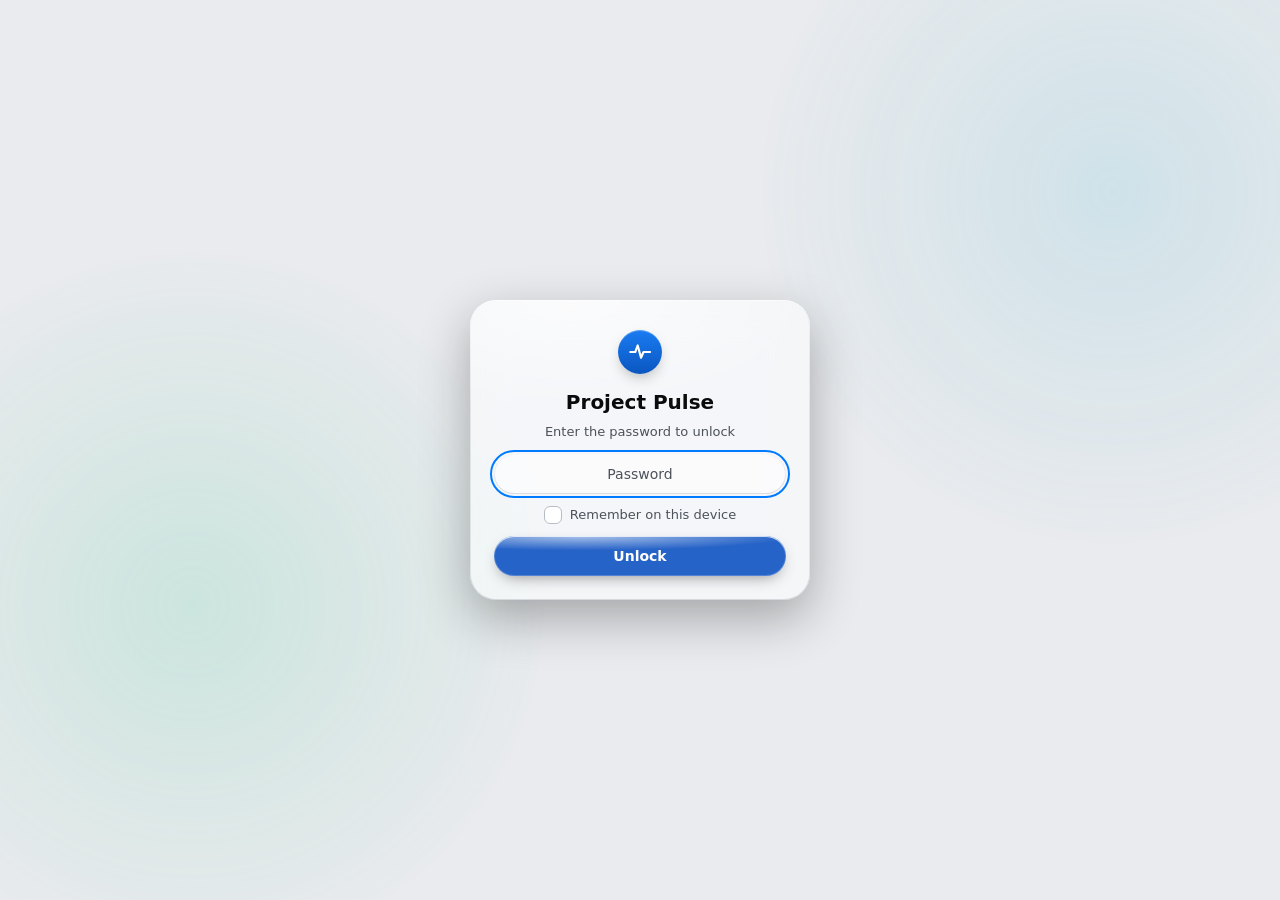
<file: index.html>
<!doctype html>
<html lang="en">
<head>
  <meta charset="utf-8">
  <meta name="viewport" content="width=device-width, initial-scale=1">
  <title>Project Pulse</title>
  <meta name="robots" content="noindex">
  <meta name="color-scheme" content="dark light">
  <link rel="icon" href="data:image/svg+xml,%3Csvg xmlns='http://www.w3.org/2000/svg' viewBox='0 0 32 32'%3E%3Crect width='32' height='32' rx='8' fill='%230A66D9'/%3E%3Cpath d='M5 17h6l3-8 4 15 3-7h6' fill='none' stroke='white' stroke-width='2.6' stroke-linecap='round' stroke-linejoin='round'/%3E%3C/svg%3E">
  <link rel="stylesheet" href="style.css">
</head>
<body>
  <div id="lock" class="lock" hidden>
    <form id="lock-form" class="lock-card" autocomplete="off">
      <div class="app-icon"><svg viewBox="0 0 32 32" aria-hidden="true"><path d="M4 17h6l3-8 4 15 3-7h8"/></svg></div>
      <h1>Project Pulse</h1>
      <p class="lock-sub">Enter the password to unlock</p>
      <input id="lock-pass" type="password" placeholder="Password" aria-label="Password" autocomplete="current-password" required>
      <div id="lock-error" class="lock-error" role="alert" hidden>Wrong password</div>
      <label class="mcheck lock-remember"><input id="lock-remember" type="checkbox"><span>Remember on this device</span></label>
      <button id="lock-submit" class="btn default" type="submit">Unlock</button>
    </form>
  </div>

  <div id="app" hidden>
    <div class="window">
      <aside class="sidebar" aria-label="Navigation">
      <div class="lights" aria-hidden="true"><i class="l-r"></i><i class="l-y"></i><i class="l-g"></i></div>
      <div class="s-brand"><span class="app-icon sm"><svg viewBox="0 0 32 32" aria-hidden="true"><path d="M4 17h6l3-8 4 15 3-7h8"/></svg></span><div class="wtitle"><b class="js-title">Project Pulse</b><span class="js-updated">Loading…</span></div></div>
      <label class="msearch side-search"><span class="sr">Search</span>
        <svg viewBox="0 0 16 16" aria-hidden="true"><circle cx="6.8" cy="6.8" r="4.3"/><path d="M10.2 10.2L14 14"/></svg>
        <input id="side-search" type="search" placeholder="Search" autocomplete="off" spellcheck="false">
        <kbd aria-hidden="true">&#8984;K</kbd>
      </label>
      <nav id="side">
        <div class="sh">Monitor</div>
        <button type="button" class="srow" data-tab="overview"><svg viewBox="0 0 16 16" aria-hidden="true"><rect x="2" y="2" width="5" height="5" rx="1.2"/><rect x="9" y="2" width="5" height="5" rx="1.2"/><rect x="2" y="9" width="5" height="5" rx="1.2"/><rect x="9" y="9" width="5" height="5" rx="1.2"/></svg><span class="sl">Overview</span><span id="sb-overview" class="sbadge num" hidden></span></button>
        <button type="button" class="srow" data-tab="traffic"><svg viewBox="0 0 16 16" aria-hidden="true"><path d="M2 13.5h12"/><path d="M2.5 10.5l3.2-4 3 2.3L13.5 3.5"/></svg><span class="sl">Traffic</span></button>
        <div class="sh">Manage</div>
        <button type="button" class="srow" data-tab="links"><svg viewBox="0 0 16 16" aria-hidden="true"><path d="M6.7 9.3a2.8 2.8 0 0 0 4 0l2-2a2.8 2.8 0 0 0-4-4l-.7.7"/><path d="M9.3 6.7a2.8 2.8 0 0 0-4 0l-2 2a2.8 2.8 0 0 0 4 4l.7-.7"/></svg><span class="sl">Links</span></button>
        <button type="button" class="srow" data-tab="archive"><svg viewBox="0 0 16 16" aria-hidden="true"><rect x="2" y="2.5" width="12" height="3.2" rx="1"/><path d="M3.2 5.7v6.8a1 1 0 0 0 1 1h7.6a1 1 0 0 0 1-1V5.7"/><path d="M6.5 8.8h3"/></svg><span class="sl">Archive</span><span id="sb-archive" class="sbadge num" hidden></span></button>
      </nav>
      <div class="sh">Platforms</div>
      <div id="side-plat" class="side-plat"></div>
      </aside>
      <div class="mcol">
        <header class="toolbar">
          <div class="tb-left">
            <div class="lights" aria-hidden="true"><i class="l-r"></i><i class="l-y"></i><i class="l-g"></i></div>
            <div class="wtitle"><b class="js-title">Project Pulse</b><span class="js-updated">Loading…</span></div>
          </div>
          <nav id="tabs" class="seg tabs" role="tablist" aria-label="Dashboard sections">
            <button type="button" role="tab" id="tab-overview" data-tab="overview" aria-selected="true" aria-controls="panel-overview">Overview</button>
            <button type="button" role="tab" id="tab-traffic" data-tab="traffic" aria-selected="false" aria-controls="panel-traffic" tabindex="-1">Traffic</button>
            <button type="button" role="tab" id="tab-links" data-tab="links" aria-selected="false" aria-controls="panel-links" tabindex="-1">Links</button>
            <button type="button" role="tab" id="tab-archive" data-tab="archive" aria-selected="false" aria-controls="panel-archive" tabindex="-1">Archive<span id="tab-archive-count" class="tcount num" hidden></span></button>
          </nav>
          <div class="tools">
            <label class="msearch"><span class="sr">Search</span>
              <svg viewBox="0 0 16 16" aria-hidden="true"><circle cx="6.8" cy="6.8" r="4.3"/><path d="M10.2 10.2L14 14"/></svg>
              <input id="app-search" type="search" placeholder="Search apps" autocomplete="off" spellcheck="false">
            </label>
            <button id="theme" class="btn icon" type="button" aria-label="Toggle light or dark theme" title="Toggle theme"><svg viewBox="0 0 16 16" width="14" height="14" aria-hidden="true"><circle cx="8" cy="8" r="5.5" fill="none" stroke="currentColor" stroke-width="1.5"/><path d="M8 2.5a5.5 5.5 0 0 0 0 11z" fill="currentColor"/></svg></button>
            <button id="lock-btn" class="btn" type="button"><svg viewBox="0 0 16 16" width="13" height="13" aria-hidden="true" fill="none" stroke="currentColor" stroke-width="1.5" stroke-linecap="round" stroke-linejoin="round"><rect x="3" y="7" width="10" height="7" rx="2"/><path d="M5.5 7V5a2.5 2.5 0 0 1 5 0v2"/></svg>Lock</button>
          </div>
        </header>

        <main class="wrap">
          <!-- Overview -->
          <div id="panel-overview" class="panel" role="tabpanel" aria-labelledby="tab-overview">
            <div class="bento">
              <div id="p-kpi" class="kpirow span12" aria-label="Key numbers"></div>
              <section id="p-health" class="pn span4" aria-label="Health score"></section>
              <section id="p-inc" class="pn span5" aria-label="Incidents"></section>
              <section id="p-avail" class="pn span3" aria-label="Availability"></section>
              <section id="p-matrix" class="pn span12" aria-label="Status matrix"></section>
              <section id="p-resp" class="pn span8" aria-label="Response time"></section>
              <section id="p-cap" class="pn span4" aria-label="Capacity">
                <div class="pn-h"><h2>Capacity</h2></div>
                <div id="usage" class="usage"></div>
              </section>
              <section id="apps-section" class="pn span12" aria-label="Apps">
                <div class="pn-h">
                  <h2>Apps</h2><span id="apps-count" class="count num"></span>
                  <div class="pn-r"><div id="app-filters" class="seg sm" role="group" aria-label="Filter apps"></div><div id="app-sort" class="seg sm" role="group" aria-label="Sort apps"></div></div>
                </div>
                <div id="apps" class="apps"></div>
              </section>
              <section class="pn span12" aria-label="All checks">
                <details id="checks" class="checks">
                  <summary><span class="chev" aria-hidden="true"></span><h2>All checks</h2><span id="checks-count" class="count num"></span></summary>
                  <div class="checks-body">
                    <div id="filters" class="seg sm" role="tablist"></div>
                    <div id="sites" class="sites"></div>
                  </div>
                </details>
              </section>
            </div>
          </div>

          <!-- Traffic -->
          <div id="panel-traffic" class="panel" role="tabpanel" aria-labelledby="tab-traffic" hidden>
            <div id="traffic"></div>
          </div>

          <!-- Links -->
          <div id="panel-links" class="panel" role="tabpanel" aria-labelledby="tab-links" hidden>
            <div id="links"></div>
          </div>

          <!-- Archive -->
          <div id="panel-archive" class="panel" role="tabpanel" aria-labelledby="tab-archive" hidden>
            <div id="archive"></div>
          </div>

          <details id="warnings" class="warnings" hidden>
            <summary></summary>
            <ul></ul>
          </details>

          <footer class="foot">
            Checks run every three hours on GitHub Actions. Uptime reflects recorded checks, not continuous monitoring. Usage comes from provider APIs; see each provider's dashboard for billing.
          </footer>
        </main>
      </div>
    </div>
  <nav class="bbar" aria-label="Sections">
    <button type="button" data-tab="overview"><svg viewBox="0 0 16 16" aria-hidden="true"><rect x="2" y="2" width="5" height="5" rx="1.2"/><rect x="9" y="2" width="5" height="5" rx="1.2"/><rect x="2" y="9" width="5" height="5" rx="1.2"/><rect x="9" y="9" width="5" height="5" rx="1.2"/></svg><span>Overview</span></button>
    <button type="button" data-tab="traffic"><svg viewBox="0 0 16 16" aria-hidden="true"><path d="M2 13.5h12"/><path d="M2.5 10.5l3.2-4 3 2.3L13.5 3.5"/></svg><span>Traffic</span></button>
    <button type="button" data-tab="links"><svg viewBox="0 0 16 16" aria-hidden="true"><path d="M6.7 9.3a2.8 2.8 0 0 0 4 0l2-2a2.8 2.8 0 0 0-4-4l-.7.7"/><path d="M9.3 6.7a2.8 2.8 0 0 0-4 0l-2 2a2.8 2.8 0 0 0 4 4l.7-.7"/></svg><span>Links</span></button>
    <button type="button" data-tab="archive"><svg viewBox="0 0 16 16" aria-hidden="true"><rect x="2" y="2.5" width="12" height="3.2" rx="1"/><path d="M3.2 5.7v6.8a1 1 0 0 0 1 1h7.6a1 1 0 0 0 1-1V5.7"/><path d="M6.5 8.8h3"/></svg><span>Archive</span></button>
  </nav>
  </div>
  <script src="app.js"></script>
</body>
</html>
</file>
<file: style.css>
/* Project Pulse: Liquid Glass.
   Glass is only the floating controls layer (sidebar, toolbar capsules, segmented controls, search, buttons, bottom tab bar, lock card).
   Content (KPI tiles, charts, tables, matrix) sits on calm, near-opaque surfaces so data stays legible.
   Status colors are strict: good / mid / bad / none. Radii are concentric: window 26 > sidebar and panels 18 > inner rows 10. */
:root {
  color-scheme: light;
  --font: -apple-system, BlinkMacSystemFont, "SF Pro Text", system-ui, "Segoe UI", Roboto, sans-serif;
  --font-r: ui-rounded, "SF Pro Rounded", -apple-system, BlinkMacSystemFont, system-ui, sans-serif;
  --mono: ui-monospace, "SF Mono", Menlo, Consolas, monospace;
  --r-win: 26px; --r-pn: 18px; --r-in: 10px; --r-cap: 999px;
  --spring: cubic-bezier(.2,.9,.25,1.15);
  --page:#E9EBEE; --glow:none;
  --blob-a:rgba(52,199,140,.16); --blob-b:rgba(40,170,205,.13);
  --win-bg:rgba(246,247,248,.80); --win-solid:#F6F6F7; --win-border:rgba(16,24,40,.09); --fade:rgba(246,247,248,.95);
  --win-shadow:0 1px 2px rgba(16,24,40,.05), 0 24px 60px -12px rgba(16,24,40,.18);
  --hair:#E3E5E8;
  --pn-bg:#FFFFFF; --pn-b:#E3E5E8; --pn-sh:0 1px 2px rgba(16,24,40,.04);
  --text:#0B0B0C; --t2:#4C515A; --t3:#656A72;
  --ib-bg:#F2F3F5; --ib-b:#E3E5E8;
  --field:#fff; --field-b:#D9DCE0;
  --hover:rgba(16,24,40,.045); --row-alt:rgba(16,24,40,.025); --flash:rgba(0,98,204,.12);
  /* Glass material */
  --glass-bg:rgba(255,255,255,.55); --glass-bg-h:rgba(255,255,255,.60);
  --glass-clear:rgba(255,255,255,.30); --glass-clear-h:rgba(255,255,255,.35);
  --glass-solid:#FBFBFC;
  --glass-filter:blur(22px) saturate(180%);
  --glass-rim:inset 0 1px 0 rgba(255,255,255,.7), inset 0 -1px 0 rgba(16,24,40,.05), inset 0 0 0 1px rgba(16,24,40,.08);
  --glass-rim-h:inset 0 1px 0 rgba(255,255,255,.95), inset 0 -1px 0 rgba(16,24,40,.07), inset 0 0 0 1px rgba(16,24,40,.12);
  --glass-elev:0 6px 20px rgba(0,0,0,.08);
  --glass-spec:radial-gradient(120% 60% at 30% 0%, rgba(255,255,255,.6), transparent 60%);
  --glass-lens:rgba(255,255,255,.95);
  --lens-bg:rgba(255,255,255,.92); --lens-sh:0 1px 3px rgba(16,24,40,.16), 0 3px 10px rgba(16,24,40,.08), inset 0 1px 0 rgba(255,255,255,1), inset 0 0 0 1px rgba(16,24,40,.06);
  --tint:rgba(0,72,190,.85); --tint-h:rgba(0,72,190,.93); --tint-fg:#fff;
  --flat:rgba(255,255,255,.55); --flat-h:rgba(255,255,255,.8);
  --groove:rgba(16,24,40,.08); --groove-sh:rgba(16,24,40,.16); --tick-off:rgba(16,24,40,.12); --grid:rgba(16,24,40,.08); --cell-bg:#F6F7F9;
  --accent:#007AFF; --accent-t:#0062CC; --sa:#2F6FED; --sb:#8E44C8;
  --chk-b:#B8BCC4; --chk-bg:#fff;
  --dm-a:rgba(16,24,40,.06); --dm-b:rgba(16,24,40,0);
  --good:#1F9D45; --mid:#C76A00; --bad:#D70015; --none:#8A8A8E;
  --good-t:#157A36; --mid-t:#A65A00; --bad-t:#C40012; --none-t:#6C6C71;
  --good-soft:rgba(31,157,69,.12); --mid-soft:rgba(199,106,0,.13); --bad-soft:rgba(215,0,21,.10); --none-soft:rgba(138,138,142,.16);
  --good-lo:rgba(31,157,69,.25); --mid-lo:rgba(199,106,0,.25); --bad-lo:rgba(215,0,21,.22); --none-lo:rgba(138,138,142,.25);
  --good-on:#04200d; --mid-on:#1f1000; --bad-on:#fff; --none-on:#fff;
}
@media (prefers-color-scheme: dark) {
  :root:not([data-theme="light"]) {
    color-scheme: dark;
    --page:#0B0D0D;
    --glow:radial-gradient(1000px 520px at 12% -8%, rgba(34,120,72,.34), transparent 65%), radial-gradient(800px 420px at 75% -12%, rgba(20,100,70,.16), transparent 70%);
    --blob-a:rgba(40,200,150,.15); --blob-b:rgba(30,170,190,.13);
    --win-bg:rgba(13,16,16,.80); --win-solid:#101313; --win-border:rgba(255,255,255,.08); --fade:rgba(13,16,16,.95);
    --win-shadow:0 0 0 .5px rgba(0,0,0,.6), 0 30px 80px rgba(0,0,0,.55);
    --hair:rgba(255,255,255,.07);
    --pn-bg:rgba(21,24,24,.96); --pn-b:rgba(255,255,255,.07); --pn-sh:none;
    --text:#EEF1F0; --t2:rgba(238,241,240,.70); --t3:rgba(238,241,240,.56);
    --ib-bg:rgba(255,255,255,.05); --ib-b:rgba(255,255,255,.08);
    --field:rgba(255,255,255,.05); --field-b:rgba(255,255,255,.10);
    --hover:rgba(255,255,255,.05); --row-alt:rgba(255,255,255,.025); --flash:rgba(10,132,255,.20);
    --glass-bg:rgba(255,255,255,.10); --glass-bg-h:rgba(255,255,255,.15);
    --glass-clear:rgba(255,255,255,.06); --glass-clear-h:rgba(255,255,255,.11);
    --glass-solid:#252A2A;
    --glass-rim:inset 0 1px 0 rgba(255,255,255,.34), inset 0 -1px 0 rgba(255,255,255,.05), inset 0 0 0 1px rgba(255,255,255,.09);
    --glass-rim-h:inset 0 1px 0 rgba(255,255,255,.52), inset 0 -1px 0 rgba(255,255,255,.08), inset 0 0 0 1px rgba(255,255,255,.16);
    --glass-elev:0 8px 28px rgba(0,0,0,.22);
    --glass-spec:radial-gradient(120% 60% at 30% 0%, rgba(255,255,255,.22), transparent 60%);
    --glass-lens:rgba(255,255,255,.5);
    --lens-bg:rgba(255,255,255,.20); --lens-sh:0 2px 8px rgba(0,0,0,.28), inset 0 1px 0 rgba(255,255,255,.4), inset 0 0 0 1px rgba(255,255,255,.12);
    --tint:rgba(0,106,230,.72); --tint-h:rgba(0,106,230,.82);
    --flat:rgba(255,255,255,.07); --flat-h:rgba(255,255,255,.12);
    --groove:rgba(0,0,0,.45); --groove-sh:rgba(0,0,0,.65); --tick-off:rgba(255,255,255,.14); --grid:rgba(255,255,255,.06); --cell-bg:rgba(255,255,255,.035);
    --accent:#0A84FF; --accent-t:#5AB0FF; --sa:#5AA9FF; --sb:#BF8CFF;
    --chk-b:rgba(255,255,255,.3); --chk-bg:rgba(255,255,255,.06);
    --dm-a:rgba(255,255,255,.09); --dm-b:rgba(255,255,255,0);
    --good:#22C55E; --mid:#FF9F0A; --bad:#FF453A; --none:#8E8E93;
    --good-t:#3DDC84; --mid-t:#FFB340; --bad-t:#FF6B62; --none-t:#A0A0A6;
    --good-soft:rgba(34,197,94,.15); --mid-soft:rgba(255,159,10,.16); --bad-soft:rgba(255,69,58,.17); --none-soft:rgba(142,142,147,.16);
    --good-lo:rgba(34,197,94,.22); --mid-lo:rgba(255,159,10,.22); --bad-lo:rgba(255,69,58,.24); --none-lo:rgba(142,142,147,.22);
    --good-on:#04140a; --mid-on:#1c1000; --bad-on:#1d0503; --none-on:#111;
  }
}
:root[data-theme="dark"] {
    color-scheme: dark;
    --page:#0B0D0D;
    --glow:radial-gradient(1000px 520px at 12% -8%, rgba(34,120,72,.34), transparent 65%), radial-gradient(800px 420px at 75% -12%, rgba(20,100,70,.16), transparent 70%);
    --blob-a:rgba(40,200,150,.15); --blob-b:rgba(30,170,190,.13);
    --win-bg:rgba(13,16,16,.80); --win-solid:#101313; --win-border:rgba(255,255,255,.08); --fade:rgba(13,16,16,.95);
    --win-shadow:0 0 0 .5px rgba(0,0,0,.6), 0 30px 80px rgba(0,0,0,.55);
    --hair:rgba(255,255,255,.07);
    --pn-bg:rgba(21,24,24,.96); --pn-b:rgba(255,255,255,.07); --pn-sh:none;
    --text:#EEF1F0; --t2:rgba(238,241,240,.70); --t3:rgba(238,241,240,.56);
    --ib-bg:rgba(255,255,255,.05); --ib-b:rgba(255,255,255,.08);
    --field:rgba(255,255,255,.05); --field-b:rgba(255,255,255,.10);
    --hover:rgba(255,255,255,.05); --row-alt:rgba(255,255,255,.025); --flash:rgba(10,132,255,.20);
    --glass-bg:rgba(255,255,255,.10); --glass-bg-h:rgba(255,255,255,.15);
    --glass-clear:rgba(255,255,255,.06); --glass-clear-h:rgba(255,255,255,.11);
    --glass-solid:#252A2A;
    --glass-rim:inset 0 1px 0 rgba(255,255,255,.34), inset 0 -1px 0 rgba(255,255,255,.05), inset 0 0 0 1px rgba(255,255,255,.09);
    --glass-rim-h:inset 0 1px 0 rgba(255,255,255,.52), inset 0 -1px 0 rgba(255,255,255,.08), inset 0 0 0 1px rgba(255,255,255,.16);
    --glass-elev:0 8px 28px rgba(0,0,0,.22);
    --glass-spec:radial-gradient(120% 60% at 30% 0%, rgba(255,255,255,.22), transparent 60%);
    --glass-lens:rgba(255,255,255,.5);
    --lens-bg:rgba(255,255,255,.20); --lens-sh:0 2px 8px rgba(0,0,0,.28), inset 0 1px 0 rgba(255,255,255,.4), inset 0 0 0 1px rgba(255,255,255,.12);
    --tint:rgba(0,106,230,.72); --tint-h:rgba(0,106,230,.82);
    --flat:rgba(255,255,255,.07); --flat-h:rgba(255,255,255,.12);
    --groove:rgba(0,0,0,.45); --groove-sh:rgba(0,0,0,.65); --tick-off:rgba(255,255,255,.14); --grid:rgba(255,255,255,.06); --cell-bg:rgba(255,255,255,.035);
    --accent:#0A84FF; --accent-t:#5AB0FF; --sa:#5AA9FF; --sb:#BF8CFF;
    --chk-b:rgba(255,255,255,.3); --chk-bg:rgba(255,255,255,.06);
    --dm-a:rgba(255,255,255,.09); --dm-b:rgba(255,255,255,0);
    --good:#22C55E; --mid:#FF9F0A; --bad:#FF453A; --none:#8E8E93;
    --good-t:#3DDC84; --mid-t:#FFB340; --bad-t:#FF6B62; --none-t:#A0A0A6;
    --good-soft:rgba(34,197,94,.15); --mid-soft:rgba(255,159,10,.16); --bad-soft:rgba(255,69,58,.17); --none-soft:rgba(142,142,147,.16);
    --good-lo:rgba(34,197,94,.22); --mid-lo:rgba(255,159,10,.22); --bad-lo:rgba(255,69,58,.24); --none-lo:rgba(142,142,147,.22);
    --good-on:#04140a; --mid-on:#1c1000; --bad-on:#1d0503; --none-on:#111;
}
/* Fallbacks: opaque glass when the user or browser can't do translucency. Triple :root outranks the theme blocks. */
@media (prefers-reduced-transparency: reduce) {
  :root:root:root { --glass-bg:var(--glass-solid); --glass-bg-h:var(--glass-solid); --glass-clear:var(--glass-solid); --glass-clear-h:var(--glass-solid); --glass-filter:none; --flat:var(--glass-solid); --flat-h:var(--glass-solid); --win-bg:var(--win-solid); --fade:var(--win-solid); --glass-spec:none; }
}
@supports not ((backdrop-filter: blur(1px)) or (-webkit-backdrop-filter: blur(1px))) {
  :root:root:root { --glass-bg:var(--glass-solid); --glass-bg-h:var(--glass-solid); --glass-clear:var(--glass-solid); --glass-clear-h:var(--glass-solid); --glass-filter:none; --flat:var(--glass-solid); --flat-h:var(--glass-solid); --win-bg:var(--win-solid); --fade:var(--win-solid); --glass-spec:none; }
}
@media (prefers-contrast: more) {
  :root:root:root { --pn-b:color-mix(in srgb, var(--text) 38%, transparent); --hair:color-mix(in srgb, var(--text) 28%, transparent); --win-border:color-mix(in srgb, var(--text) 45%, transparent); --field-b:color-mix(in srgb, var(--text) 55%, transparent); --t3:var(--t2); }
  .btn, .seg, .tools, .msearch, .bbar, .lock-card, .sidebar { outline:1px solid color-mix(in srgb, var(--text) 55%, transparent); outline-offset:-1px; }
}

.st-good { --s:var(--good); --st:var(--good-t); --s-soft:var(--good-soft); --s-lo:var(--good-lo); --on:var(--good-on); }
.st-mid  { --s:var(--mid);  --st:var(--mid-t);  --s-soft:var(--mid-soft);  --s-lo:var(--mid-lo);  --on:var(--mid-on); }
.st-bad  { --s:var(--bad);  --st:var(--bad-t);  --s-soft:var(--bad-soft);  --s-lo:var(--bad-lo);  --on:var(--bad-on); }
.st-none { --s:var(--none); --st:var(--none-t); --s-soft:var(--none-soft); --s-lo:var(--none-lo); --on:var(--none-on); }
.t { color:var(--st); }

* { box-sizing:border-box; }
html { -webkit-text-size-adjust:100%; }
[hidden] { display:none !important; }
body { margin:0; min-height:100vh; font:13px/1.45 var(--font); color:var(--text); background:var(--page); -webkit-font-smoothing:antialiased; }
body::before { content:""; position:fixed; inset:0; background:var(--glow); pointer-events:none; z-index:0; }
/* Two slow, faint colour fields behind the window so the glass has something to refract. */
html::before, html::after { content:""; position:fixed; z-index:0; width:58vmax; height:58vmax; border-radius:50%; pointer-events:none; will-change:transform; }
html::before { left:-14vmax; top:26vh; background:radial-gradient(circle, var(--blob-a), transparent 68%); animation:drift-a 40s ease-in-out infinite alternate; }
html::after { right:-16vmax; top:-14vmax; background:radial-gradient(circle, var(--blob-b), transparent 68%); animation:drift-b 40s ease-in-out infinite alternate; }
@keyframes drift-a { to { transform:translate3d(9vmax,-7vmax,0) scale(1.1); } }
@keyframes drift-b { to { transform:translate3d(-8vmax,8vmax,0) scale(1.08); } }
#app, #lock { position:relative; z-index:1; }
h1, h2, h3, p, ul, ol, dl, dd { margin:0; }
ul, ol { padding:0; }
button { font:inherit; color:inherit; }
a { color:var(--accent-t); text-decoration:none; }
a:hover { text-decoration:underline; }
.sr { position:absolute; width:1px; height:1px; margin:-1px; padding:0; overflow:hidden; clip:rect(0 0 0 0); white-space:nowrap; border:0; }
.num, .tcount, .count { font-variant-numeric:tabular-nums; }
:focus-visible { outline:2px solid var(--accent); outline-offset:2px; }
code { font:12px var(--mono); background:var(--field); border:1px solid var(--field-b); padding:1px 5px; border-radius:6px; }
.r { text-align:right; }
.dim { color:var(--t3); }

/* ---------- Window ---------- */
.window { position:relative; max-width:min(1440px, calc(100% - 32px)); margin:16px auto; border-radius:var(--r-win); border:1px solid var(--win-border); background:var(--win-bg); box-shadow:var(--win-shadow); }
.mcol { min-width:0; }
.lights { display:flex; gap:8px; flex:none; }
.lights i { width:12px; height:12px; border-radius:50%; display:block; }
.l-r { background:#FF5F57; box-shadow:inset 0 0 0 .5px #E0443E; }
.l-y { background:#FEBC2E; box-shadow:inset 0 0 0 .5px #DEA123; }
.l-g { background:#28C840; box-shadow:inset 0 0 0 .5px #1AAB29; }
.wtitle { display:flex; flex-direction:column; min-width:0; line-height:1.25; }
.wtitle b { font-size:13px; font-weight:600; white-space:nowrap; overflow:hidden; text-overflow:ellipsis; }
.wtitle span { font-size:11px; color:var(--t3); white-space:nowrap; overflow:hidden; text-overflow:ellipsis; }
.wrap { min-width:0; padding:6px 20px 22px; }
.panel[hidden] { display:none; }

/* Floating toolbar: separate glass capsules over scrolling content, with a soft scroll-edge fade beneath. */
.toolbar { position:sticky; top:0; z-index:20; display:grid; grid-template-columns:1fr auto 1fr; align-items:center; gap:12px; padding:12px 20px 10px; pointer-events:none; }
.toolbar > * { pointer-events:auto; }
.toolbar::before { content:""; position:absolute; left:0; right:0; top:0; bottom:-24px; z-index:-1; pointer-events:none; border-radius:var(--r-win) var(--r-win) 0 0;
  background:linear-gradient(to bottom, var(--fade) 0, var(--fade) calc(100% - 24px), transparent 100%);
  -webkit-mask-image:linear-gradient(to bottom, #000 calc(100% - 24px), transparent); mask-image:linear-gradient(to bottom, #000 calc(100% - 24px), transparent); }
.tabs { grid-column:2; }
.tools { grid-column:3; }
.tb-left { display:flex; align-items:center; gap:14px; min-width:0; }
.tools { justify-self:end; display:flex; align-items:center; gap:2px; padding:3px; min-width:0; border-radius:var(--r-cap); }

/* ---------- Glass material (controls layer only) ---------- */
.btn, .seg, .tools, .msearch, .bbar, .lock-card, .sidebar { position:relative; isolation:isolate; background:var(--glass-bg); -webkit-backdrop-filter:var(--glass-filter); backdrop-filter:var(--glass-filter); box-shadow:var(--glass-rim), var(--glass-elev); color:var(--text); }
.btn::before, .seg::before, .tools::before, .msearch::before, .bbar::before, .lock-card::before, .sidebar::before { content:""; position:absolute; inset:0; z-index:-1; border-radius:inherit; background:var(--glass-spec); pointer-events:none; }
/* Edge lensing: a faint brighter line on the top curve only. */
.btn::after, .seg::after, .tools::after, .msearch::after, .bbar::after, .lock-card::after, .sidebar::after { content:""; position:absolute; inset:0; z-index:2; border-radius:inherit; padding:1px; pointer-events:none; opacity:.55;
  background:linear-gradient(180deg, var(--glass-lens), transparent 38%);
  -webkit-mask:linear-gradient(#000 0 0) content-box, linear-gradient(#000 0 0); -webkit-mask-composite:xor; mask:linear-gradient(#000 0 0) content-box exclude, linear-gradient(#000 0 0); }

/* ---------- Controls ---------- */
.btn { -webkit-appearance:none; appearance:none; display:inline-flex; align-items:center; justify-content:center; gap:6px; height:32px; padding:0 14px; font:500 13px/1 var(--font); border:0; border-radius:var(--r-cap); cursor:pointer; white-space:nowrap; text-decoration:none; transition:background-color .18s, box-shadow .18s, transform .35s var(--spring); }
.btn svg { flex:none; }
.btn:hover { text-decoration:none; background:var(--glass-bg-h); box-shadow:var(--glass-rim-h), var(--glass-elev); }
.btn:active { transform:scale(.97); transition-duration:.06s, .06s, .06s; }
.btn.icon { width:32px; padding:0; }
/* Clear glass: secondary controls inside content (rows, panels). */
.btn.sm { height:26px; padding:0 11px; font-size:12px; background:var(--glass-clear); box-shadow:var(--glass-rim); }
.btn.sm:hover { background:var(--glass-clear-h); box-shadow:var(--glass-rim-h); }
.btn.sm::before { opacity:.7; }
/* Tinted glass: the primary action. White on accent at ~70-85% over glass, 4.5:1 or better. */
.btn.default { height:40px; width:100%; font-size:14px; font-weight:600; color:var(--tint-fg, #fff); background:linear-gradient(var(--tint), var(--tint)), var(--glass-bg); box-shadow:inset 0 1px 0 rgba(255,255,255,.45), inset 0 -1px 0 rgba(255,255,255,.08), inset 0 0 0 1px rgba(255,255,255,.14), 0 6px 16px -6px rgba(0,0,0,.45); }
.btn.default:hover { background:linear-gradient(var(--tint-h), var(--tint-h)), var(--glass-bg); box-shadow:inset 0 1px 0 rgba(255,255,255,.6), inset 0 -1px 0 rgba(255,255,255,.1), inset 0 0 0 1px rgba(255,255,255,.22), 0 8px 20px -6px rgba(0,0,0,.5); }
.btn.default:disabled { opacity:.6; cursor:default; }
.btn.danger { color:var(--bad-t); }
.btn:disabled { cursor:default; }

.seg { display:inline-flex; gap:2px; padding:3px; border-radius:var(--r-cap); max-width:100%; overflow-x:auto; scrollbar-width:none; }
.seg::-webkit-scrollbar { display:none; }
.seg button { position:relative; z-index:1; -webkit-appearance:none; appearance:none; display:inline-flex; align-items:center; gap:6px; padding:7px 16px; font:500 13px/1.2 var(--font); color:var(--t2); background:none; border:0; border-radius:var(--r-cap); cursor:pointer; white-space:nowrap; transition:color .18s, transform .35s var(--spring); }
.seg button:hover { color:var(--text); }
.seg button:active { transform:scale(.97); transition-duration:.06s; }
.seg button[aria-selected="true"], .seg button[aria-pressed="true"] { color:var(--text); }
.seg.sm { padding:2px; background:var(--glass-clear); box-shadow:var(--glass-rim); }
.seg.sm button { padding:4px 12px; font-size:12px; }
.seg .count, .seg .tcount { font-size:11px; color:var(--t3); }
.tcount { margin-left:2px; }
/* The selected segment is a brighter glass lens that slides between positions (placed by app.js). */
.seg-ind { position:absolute; left:0; top:0; z-index:0; width:0; height:0; border-radius:var(--r-cap); background:var(--lens-bg); box-shadow:var(--lens-sh); pointer-events:none; transition:transform .3s var(--spring), width .3s var(--spring), height .3s var(--spring), opacity .2s; }

.msearch { display:block; height:32px; border-radius:var(--r-cap); }
.msearch svg { position:absolute; left:12px; top:50%; width:14px; height:14px; transform:translateY(-50%); fill:none; stroke:var(--t2); stroke-width:1.5; stroke-linecap:round; pointer-events:none; }
.msearch input { position:relative; width:100%; height:100%; padding:0 14px 0 33px; font:13px var(--font); color:var(--text); background:none; border:0; border-radius:inherit; outline:none; -webkit-appearance:none; appearance:none; }
.msearch input::placeholder { color:var(--t2); opacity:1; }
.msearch input::-webkit-search-cancel-button { display:none; }
.msearch:hover { background:var(--glass-bg-h); box-shadow:var(--glass-rim-h), var(--glass-elev); }
.msearch:focus-within { outline:2px solid var(--accent); outline-offset:2px; }
.msearch input:disabled { opacity:.5; }
.msearch kbd { position:absolute; right:10px; top:50%; transform:translateY(-50%); font:11px var(--font); color:var(--t3); padding:1px 6px; border-radius:var(--r-cap); background:var(--flat); pointer-events:none; }
.tools .msearch { width:200px; }
.mcheck { display:inline-flex; align-items:center; gap:8px; cursor:pointer; color:var(--t2); }
.mcheck input { -webkit-appearance:none; appearance:none; width:18px; height:18px; margin:0; display:inline-grid; place-content:center; border:1px solid var(--chk-b); border-radius:6px; background:var(--chk-bg); cursor:pointer; flex:none; }
.mcheck input:checked { background:var(--tint); border-color:transparent; }
.mcheck input:checked::after { content:""; width:8px; height:4px; border:2px solid #fff; border-top:0; border-right:0; transform:rotate(-45deg) translate(1px,-1px); }
.chip { display:inline-flex; align-items:center; height:20px; padding:0 9px; font:600 11px/1 var(--font); white-space:nowrap; color:var(--st, var(--none-t)); background:var(--s-soft, var(--none-soft)); border-radius:var(--r-cap); }
.dot { display:inline-block; flex:none; width:8px; height:8px; border-radius:50%; background:var(--s); }

/* Inside the grouped toolbar capsule the controls are flat: one glass surface, not glass on glass. */
@media (min-width:701px) {
  .tools .btn, .tools .msearch { background:none; box-shadow:none; -webkit-backdrop-filter:none; backdrop-filter:none; }
  .tools .btn::before, .tools .btn::after, .tools .msearch::before, .tools .msearch::after { display:none; }
  .tools .btn:hover, .tools .msearch:hover { background:var(--flat-h); box-shadow:none; }
  .tools .msearch { background:var(--flat); }
  .tools .msearch:hover { background:var(--flat-h); }
}

/* ---------- Sidebar: inset floating glass panel, concentric with the window ---------- */
.sidebar { display:none; border-radius:var(--r-pn); padding:14px 10px; }
.sidebar .lights { margin:2px 6px 16px; }
.s-brand { display:flex; align-items:center; gap:10px; padding:0 6px 14px; }
.app-icon { display:grid; place-items:center; width:64px; height:64px; border-radius:15px; background:linear-gradient(#1A7CF2,#0A56C0); box-shadow:inset 0 1px 0 rgba(255,255,255,.25), 0 6px 16px -6px rgba(0,0,0,.4); }
.app-icon svg { width:60%; height:60%; fill:none; stroke:#fff; stroke-width:2.6; stroke-linecap:round; stroke-linejoin:round; }
.app-icon.sm { width:32px; height:32px; border-radius:10px; box-shadow:none; flex:none; }
.side-search { margin-bottom:6px; background:var(--flat); box-shadow:var(--glass-rim); -webkit-backdrop-filter:none; backdrop-filter:none; }
.side-search::before { display:none; }
.sh { margin:16px 10px 4px; font-size:11px; font-weight:600; color:var(--t3); }
.srow { -webkit-appearance:none; appearance:none; display:flex; align-items:center; gap:10px; width:100%; height:32px; padding:0 10px; margin:1px 0; font:13px var(--font); color:var(--t2); background:none; border:0; border-radius:var(--r-in); text-align:left; cursor:pointer; text-decoration:none; transition:background-color .18s, color .18s; }
.srow:hover { background:var(--hover); color:var(--text); text-decoration:none; }
.srow svg { width:16px; height:16px; flex:none; fill:none; stroke:currentColor; stroke-width:1.5; stroke-linecap:round; stroke-linejoin:round; }
.srow[aria-current="page"] { color:var(--text); background:var(--lens-bg); box-shadow:var(--lens-sh); }
.srow .sl { flex:1; min-width:0; overflow:hidden; text-overflow:ellipsis; white-space:nowrap; }
.sbadge { display:inline-flex; align-items:center; justify-content:center; min-width:20px; height:18px; padding:0 6px; font:600 11px/1 var(--font); border-radius:var(--r-cap); color:var(--st, var(--t2)); background:var(--s-soft, var(--ib-bg)); }
.sbadge.gray { color:var(--t2); background:var(--ib-bg); }
.tg { display:inline-flex; align-items:center; justify-content:center; flex:none; min-width:22px; height:22px; padding:0 4px; font:600 10px/1 var(--mono); color:var(--t2); background:var(--ib-bg); border:1px solid var(--ib-b); border-radius:8px; }
.side-plat .srow { height:30px; }

@media (min-width:1100px) {
  .window { display:grid; grid-template-columns:244px minmax(0,1fr); }
  .sidebar { display:block; position:sticky; top:8px; align-self:start; margin:8px 0 8px 8px; height:calc(100vh - 32px); overflow-y:auto; overscroll-behavior:contain; }
  .tb-left, .tools .msearch { display:none; }
}

/* ---------- Panels and bento ---------- */
.bento { display:grid; grid-template-columns:repeat(12,minmax(0,1fr)); gap:12px; }
.span3 { grid-column:span 3; } .span4 { grid-column:span 4; } .span5 { grid-column:span 5; } .span6 { grid-column:span 6; }
.span7 { grid-column:span 7; } .span8 { grid-column:span 8; } .span12 { grid-column:span 12; }
.pn { position:relative; min-width:0; padding:16px 18px; background:var(--pn-bg); border:1px solid var(--pn-b); border-radius:var(--r-pn); box-shadow:var(--pn-sh); }
.pn-h { display:flex; align-items:center; flex-wrap:wrap; gap:8px 10px; min-height:30px; margin-bottom:12px; }
.pn-h h2 { font-size:13px; font-weight:600; white-space:nowrap; }
.pn-h small { font-size:11px; color:var(--t3); white-space:nowrap; overflow:hidden; text-overflow:ellipsis; }
.pn-r { margin-left:auto; display:flex; align-items:center; gap:6px; flex-wrap:wrap; justify-content:flex-end; }
.pn-h > .count { margin-left:0; font-size:12px; color:var(--t3); }
.pn-h > .seg { margin-left:auto; }
.ib { display:inline-grid; place-items:center; flex:none; width:28px; height:28px; background:var(--ib-bg); border:1px solid var(--ib-b); border-radius:var(--r-in); }
.ib svg { width:15px; height:15px; fill:none; stroke:var(--t2); stroke-width:1.5; stroke-linecap:round; stroke-linejoin:round; }
.legend { display:flex; gap:12px; flex-wrap:wrap; font-size:11px; color:var(--t2); }
.legend span { display:inline-flex; align-items:center; gap:6px; }
.legend .sw { width:14px; height:3px; border-radius:2px; background:var(--sa); }
.legend .sw.s-b { background:var(--sb); }
.empty { padding:24px 8px; text-align:center; color:var(--t2); }
.note { font-size:12px; color:var(--t2); padding:4px 0; }
.warnnote { padding:8px 12px; border:1px solid var(--pn-b); border-radius:var(--r-in); background:var(--cell-bg); }
.lead { color:var(--t2); margin-bottom:10px; }
.hint { margin-top:10px; font-size:12px; color:var(--t3); }
@media (max-width:1180px) {
  .span3, .span4, .span5 { grid-column:span 6; }
  .span7, .span8 { grid-column:span 12; }
  #p-avail { grid-column:span 12; }
}
@media (max-width:760px) {
  .pn-r { margin-left:0; justify-content:flex-start; }
  .span3, .span4, .span5, .span6, .span7, .span8 { grid-column:span 12; }
}

/* KPI */
.kpirow { display:grid; grid-template-columns:repeat(4,minmax(0,1fr)); gap:12px; }
.kpi { display:flex; flex-direction:column; gap:12px; }
.k-top { display:flex; align-items:center; gap:10px; }
.k-l { font-size:13px; color:var(--t2); }
.k-v { display:flex; align-items:baseline; gap:6px; min-height:42px; }
.k-v b { font:300 40px/1 var(--font-r); letter-spacing:-.02em; }
.k-v small { font-size:15px; color:var(--t2); }
.k-f { display:flex; align-items:center; gap:8px; justify-content:space-between; }
.k-c { font-size:11px; color:var(--t3); }
@media (max-width:900px) { .kpirow { grid-template-columns:repeat(2,minmax(0,1fr)); } }
@media (max-width:760px) { .k-v b { font-size:32px; } .kpi { padding:12px; gap:8px; } }

/* Health gauge */
.hg { display:flex; flex-direction:column; align-items:center; }
.tgauge { width:100%; max-width:320px; height:auto; display:block; }
.tk { stroke-width:2.6; stroke-linecap:round; }
.tk.off { stroke:var(--tick-off); }
.tk[class*="st-"] { stroke:var(--s); }
.dm-a { stop-color:var(--dm-a); } .dm-b { stop-color:var(--dm-b); }
.g-num { font:300 48px var(--font-r); fill:var(--text); font-variant-numeric:tabular-nums; }
.hg-cap { display:flex; align-items:center; gap:8px; margin-top:-4px; color:var(--t3); font-size:12px; }
.counters { list-style:none; display:grid; grid-template-columns:1fr 1fr; gap:6px; margin-top:14px; }
.counters li { display:flex; align-items:center; gap:8px; padding:6px 10px; background:var(--cell-bg); border:1px solid var(--pn-b); border-radius:var(--r-in); color:var(--t2); }
.counters li span { flex:1; }
.counters b { font-size:15px; font-weight:600; color:var(--text); }

/* Incidents */
.inc { list-style:none; max-height:310px; overflow:auto; }
.inc-row { display:grid; grid-template-columns:auto minmax(0,1fr) auto auto; grid-template-areas:"sev app age btn" "txt txt txt txt"; column-gap:10px; row-gap:2px; align-items:center; padding:8px 0; border-top:1px solid var(--hair); }
.inc-row .sev { grid-area:sev; } .inc-row .inc-app { grid-area:app; } .inc-row .inc-t { grid-area:txt; color:var(--t2); font-size:12px; white-space:normal; } .inc-row .inc-age { grid-area:age; } .inc-row .btn { grid-area:btn; }
.inc-row:first-child { border-top:0; padding-top:0; }
.sev { display:inline-flex; align-items:center; gap:6px; font-size:12px; font-weight:600; color:var(--st); }
.inc-app { font-weight:600; overflow:hidden; text-overflow:ellipsis; white-space:nowrap; }
.linklike { -webkit-appearance:none; appearance:none; background:none; border:0; padding:0; font:inherit; font-weight:600; color:var(--text); text-align:left; cursor:pointer; }
.linklike:hover { text-decoration:underline; }
.inc-t { color:var(--t2); font-size:12px; overflow:hidden; text-overflow:ellipsis; display:-webkit-box; -webkit-line-clamp:2; -webkit-box-orient:vertical; }
.inc-age { text-align:right; color:var(--t3); font-size:12px; }
.inc-empty { display:flex; flex-direction:column; align-items:center; gap:10px; padding:40px 0; }
.okring { display:grid; place-items:center; width:44px; height:44px; border-radius:50%; background:var(--s-soft); color:var(--st); border:1px solid var(--s-lo); }
.okring svg { width:22px; height:22px; fill:none; stroke:currentColor; stroke-width:1.8; stroke-linecap:round; stroke-linejoin:round; }
@media (max-width:760px) {
  .inc-row { grid-template-columns:auto 1fr auto auto; grid-template-areas:"sev app age btn" "txt txt txt txt"; row-gap:2px; }
  .inc-row .sev { grid-area:sev; } .inc-row .inc-app { grid-area:app; } .inc-row .inc-t { grid-area:txt; } .inc-row .inc-age { grid-area:age; } .inc-row .btn { grid-area:btn; }
}

/* Availability */
.av-big { display:flex; align-items:baseline; gap:4px; }
.av-big b { font:300 40px/1 var(--font-r); letter-spacing:-.02em; color:var(--st); }
.av-big small { font-size:20px; color:var(--t2); }
.av-sub { margin:4px 0 12px; font-size:12px; color:var(--t3); }
.av-stats { display:grid; grid-template-columns:1fr 1fr; gap:8px; }
.av-stats > div { padding:6px 10px; background:var(--cell-bg); border:1px solid var(--pn-b); border-radius:var(--r-in); }
dt { font-size:11px; color:var(--t3); }
dd { font-size:15px; font-weight:600; }
.hist { display:flex; align-items:flex-end; gap:3px; height:72px; margin-top:14px; }
.bar { flex:1; min-height:4px; border-radius:3px 3px 1px 1px; background:linear-gradient(180deg,var(--s),var(--s-lo)); }
.hist-cap { display:flex; justify-content:space-between; margin-top:6px; font-size:11px; color:var(--t3); }

/* Status matrix */
.mx-row { display:grid; grid-template-columns:170px minmax(0,1fr) 64px 76px 100px 64px; gap:14px; align-items:center; padding:5px 0; border-top:1px solid var(--hair); }
.mx-head { border-top:0; padding:0 0 6px; font-size:11px; color:var(--t3); }
.mx-axis { display:flex; justify-content:space-between; }
.mx-name { -webkit-appearance:none; appearance:none; display:flex; align-items:center; gap:8px; min-width:0; background:none; border:0; padding:0; font:500 13px var(--font); color:var(--text); text-align:left; cursor:pointer; }
.mx-name span { overflow:hidden; text-overflow:ellipsis; white-space:nowrap; }
.mx-name:hover span { text-decoration:underline; }
.mx-cells { display:flex; gap:2px; height:18px; }
.cell { flex:1; min-width:2px; border-radius:3px; background:var(--s); opacity:.95; }
.cell.st-none { background:var(--tick-off); opacity:1; }
.mx-up, .mx-ms { text-align:right; font-weight:600; font-size:13px; }
.mx-ms { font-weight:500; }
.mx-upd { text-align:right; font-size:12px; color:var(--t2); white-space:nowrap; }
.mx-head .mx-upd { font-size:11px; color:var(--t3); }
.mx-open { text-align:right; font-size:12px; white-space:nowrap; }
@media (max-width:1000px) {
  .mx-row { grid-template-columns:170px minmax(0,1fr) 64px 76px 64px; }
  .mx-upd { display:none; }
}
@media (max-width:760px) {
  .mx-head { display:none; }
  .mx-row { grid-template-columns:minmax(0,1fr) auto auto auto; grid-template-areas:"name up ms open" "cells cells cells cells"; gap:6px 12px; padding:8px 0; }
  .mx-name { grid-area:name; } .mx-cells { grid-area:cells; } .mx-up { grid-area:up; } .mx-ms { grid-area:ms; } .mx-open { grid-area:open; }
}

/* Charts */
.chart { width:100%; min-height:190px; }
.chart svg { display:block; }
.chart-foot { font-size:11px; color:var(--t3); margin-top:6px; }
.gl { stroke:var(--grid); stroke-width:1; }
.ax { fill:var(--t3); font:11px var(--font); }
.ln { fill:none; stroke-width:2; stroke-linejoin:round; stroke-linecap:round; }
.ln.s-a { stroke:var(--sa); } .ln.s-b { stroke:var(--sb); }
.ga.s-a { stop-color:var(--sa); stop-opacity:.3; } .gb.s-a { stop-color:var(--sa); stop-opacity:0; }
.th { stroke:var(--s); stroke-width:1; stroke-dasharray:5 4; }
.thl { fill:var(--st); font:600 10px var(--font); }
.ld { fill:#fff; stroke:var(--s); stroke-width:2.5; }
.pill rect { fill:var(--s); }
.pill text { fill:var(--on); font:600 11px var(--font); }
.hit { fill:transparent; }
.hit:hover { fill:var(--hover); }
.rstats { display:flex; flex-wrap:wrap; gap:8px; margin-top:12px; }
.rstats > div { padding:6px 12px; background:var(--cell-bg); border:1px solid var(--pn-b); border-radius:var(--r-in); }
.rstats .slowest { flex:1 1 260px; }
.slowest dd { display:flex; flex-wrap:wrap; gap:4px 14px; font-size:12px; font-weight:400; color:var(--t2); }
.slowest dd span { display:inline-flex; align-items:center; gap:6px; }

/* Capacity */
.cap-sec { margin-bottom:18px; }
.cap-sec:last-child { margin-bottom:0; }
.prov { display:flex; align-items:center; gap:8px; margin-bottom:6px; }
.pv-t b { display:block; font-size:13px; line-height:1.2; }
.pv-t small { font-size:11px; color:var(--t3); }
.out { margin-left:auto; font-size:12px; white-space:nowrap; }
.meter { margin:10px 0; }
.m-top { display:flex; justify-content:space-between; gap:8px; font-size:12px; }
.m-l { color:var(--t2); overflow:hidden; text-overflow:ellipsis; white-space:nowrap; }
.m-v { white-space:nowrap; }
.m-v small { color:var(--t3); font-size:12px; }
.m-bar { height:16px; margin-top:5px; border-radius:8px; background:var(--groove); box-shadow:inset 0 1px 2px var(--groove-sh); overflow:hidden; }
.m-bar i { display:flex; align-items:center; justify-content:flex-end; height:100%; min-width:42px; padding-right:2px; border-radius:8px; background:linear-gradient(90deg,var(--s-lo),var(--s)); }
.m-bar b { font:600 10px/12px var(--font); padding:0 6px; border-radius:6px; color:#fff; background:rgba(0,0,0,.42); font-variant-numeric:tabular-nums; }
.m-foot { margin-top:4px; font-size:11px; color:var(--t3); }
.m-ring { display:none; }
.rg-t { fill:none; stroke:var(--groove); stroke-width:4.5; }
.rg-v { fill:none; stroke:var(--s); stroke-width:4.5; stroke-linecap:round; }
.m-ring text { fill:var(--text); font:600 12px var(--font-r); }
.dim-row { display:flex; justify-content:space-between; padding:4px 0; font-size:12px; color:var(--t2); border-top:1px solid var(--hair); }
.chips { display:flex; flex-wrap:wrap; gap:6px; margin-top:8px; }
@media (max-width:760px) {
  .cap-sec { display:grid; grid-template-columns:repeat(3,minmax(0,1fr)); gap:8px; }
  .cap-sec > .prov, .cap-sec > .note, .cap-sec > .chips, .cap-sec > .dim-row { grid-column:1/-1; }
  .meter { display:flex; flex-direction:column; align-items:center; text-align:center; margin:4px 0; }
  .m-bar { display:none; }
  .m-ring { display:block; width:64px; height:64px; order:-1; }
  .m-top { flex-direction:column; gap:0; }
  .m-v small { display:none; }
}

/* Apps table */
.tw { overflow-x:auto; }
.atbl { width:100%; border-collapse:collapse; }
.atbl th { padding:0 10px 8px; font-size:11px; font-weight:600; color:var(--t3); text-align:left; white-space:nowrap; }
.atbl th.r { text-align:right; }
.atbl td { padding:9px 10px; border-top:1px solid var(--hair); vertical-align:middle; transition:background-color .15s; }
.atbl tbody tr:hover td { background:var(--hover); }
.atbl tr.flash td { background:var(--flash); }
.stc { display:inline-flex; align-items:center; gap:8px; font-weight:500; white-space:nowrap; }
.app-n { min-width:0; }
.app-n b { display:block; font-weight:600; }
.app-n b a { color:var(--text); }
.app-n small { display:block; font-size:11px; color:var(--t3); max-width:220px; overflow:hidden; text-overflow:ellipsis; white-space:nowrap; }
.pchips { display:flex; flex-wrap:wrap; gap:5px; }
.pchip { display:inline-flex; align-items:center; gap:5px; height:24px; padding:0 9px; font:600 10px/1 var(--mono); color:var(--t2); background:var(--ib-bg); border:1px solid var(--ib-b); border-radius:var(--r-cap); }
a.pchip:hover { background:var(--hover); text-decoration:none; }
.c-up b { font-weight:600; }
.resp { display:inline-flex; align-items:center; gap:10px; }
.resp b { min-width:56px; font-weight:500; }
.mspark { flex:none; }
.mspark polyline { fill:none; stroke:var(--s); stroke-width:1.5; stroke-linejoin:round; stroke-linecap:round; }
.mspark circle { fill:var(--s); }
.spark-empty { display:inline-block; width:60px; }
.upd { display:flex; flex-direction:column; gap:1px; white-space:nowrap; }
.upd b { font-weight:500; color:var(--text); }
.upd small { font-size:11px; color:var(--t3); }
.upd small.t { color:var(--st); }
.c-act { text-align:right; }
@media (max-width:760px) {
  .tw { overflow:visible; }
  .atbl thead { display:none; }
  .atbl, .atbl tbody { display:block; }
  .atbl tr { display:grid; grid-template-columns:1fr 1fr 1fr; grid-template-areas:"app app st" "plat plat plat" "up resp resp" "upd upd act"; gap:8px 10px; padding:12px 0; border-top:1px solid var(--hair); }
  .atbl tr:first-child { border-top:0; }
  .atbl td { display:block; padding:0; border:0; background:none !important; }
  .atbl .c-app { grid-area:app; } .atbl .c-st { grid-area:st; justify-self:end; } .atbl .c-plat { grid-area:plat; }
  .atbl .c-up { grid-area:up; text-align:left; } .atbl .c-resp { grid-area:resp; }
  .atbl .c-upd { grid-area:upd; } .atbl .c-act { grid-area:act; align-self:end; justify-self:end; }
  .atbl td[data-l]::before { content:attr(data-l); display:block; font-size:11px; color:var(--t3); margin-bottom:2px; }
  .atbl .c-st::before { display:none !important; }
  .app-n small { max-width:none; }
}

/* All checks */
.checks summary { display:flex; align-items:center; gap:8px; cursor:pointer; list-style:none; }
.checks summary::-webkit-details-marker { display:none; }
.chev { width:6px; height:6px; margin:0 2px; border-right:1.5px solid var(--t3); border-bottom:1.5px solid var(--t3); transform:rotate(-45deg); transition:transform .15s; }
.checks[open] .chev { transform:rotate(45deg); }
.checks summary h2 { font-size:13px; font-weight:600; }
.checks .count { color:var(--t3); font-size:12px; }
.checks-body { margin-top:12px; }
.checks-body .seg { margin-bottom:8px; }
.site { display:grid; grid-template-columns:minmax(170px,250px) minmax(0,1fr) 84px 84px; gap:16px; align-items:center; padding:9px 0; border-top:1px solid var(--hair); }
.site-name { display:flex; align-items:center; gap:10px; min-width:0; }
.site-name .txt { min-width:0; }
.nrow { display:flex; align-items:center; gap:8px; }
.nrow .n { font-weight:600; overflow:hidden; text-overflow:ellipsis; white-space:nowrap; color:var(--text); }
.host { display:flex; gap:6px; font-size:11px; color:var(--t3); white-space:nowrap; overflow:hidden; text-overflow:ellipsis; }
.pf { font:600 10px/1 var(--mono); color:var(--t2); background:var(--ib-bg); border:1px solid var(--ib-b); padding:3px 7px; border-radius:var(--r-cap); }
.ticks { display:flex; gap:2px; height:16px; }
.lbl { display:flex; justify-content:space-between; margin-top:4px; font-size:11px; color:var(--t3); }
.site .ms, .site .pct { text-align:right; font-weight:600; }
.site small { display:block; font-size:11px; font-weight:400; color:var(--t3); }
@media (max-width:760px) {
  .site { grid-template-columns:1fr 1fr; gap:8px 12px; }
  .site-name, .ticks-wrap { grid-column:1/-1; }
  .site .ms, .site .pct { text-align:left; }
}
.warnings { margin-top:12px; padding:10px 14px; background:var(--pn-bg); border:1px solid var(--pn-b); border-radius:var(--r-pn); }
.warnings summary { cursor:pointer; font-weight:600; color:var(--mid-t); }
.warnings ul { margin:8px 0 0 18px; color:var(--t2); font-size:12px; }
.foot { padding:14px 4px 0; font-size:12px; color:var(--t3); }

/* Traffic */
.rank { list-style:none; }
.rank li { margin-bottom:12px; }
.rk-top { display:flex; justify-content:space-between; gap:10px; font-size:12px; }
.rk-name { overflow:hidden; text-overflow:ellipsis; white-space:nowrap; }
.rk-val small { color:var(--t3); font-size:11px; }
.rk-bar { height:6px; margin-top:5px; border-radius:3px; background:var(--groove); box-shadow:inset 0 1px 1px var(--groove-sh); }
.rk-bar i { display:block; height:100%; border-radius:3px; background:linear-gradient(90deg,transparent,var(--sa)); background-color:var(--sa); background-blend-mode:normal; opacity:.9; }
.tbl-wrap { overflow-x:auto; }
.tbl { width:100%; border-collapse:collapse; }
.tbl th { padding:0 10px 8px; font-size:11px; font-weight:600; color:var(--t3); text-align:left; white-space:nowrap; }
.tbl th.r { text-align:right; }
.tbl td { padding:7px 10px; border-top:1px solid var(--hair); }
.tbl tbody tr:nth-child(odd) td { background:var(--row-alt); }
.tbl td.r { text-align:right; }
.tl { color:var(--accent-t); }
.lk { vertical-align:-1px; color:var(--t3); }
.steps { margin:0 0 12px 18px; color:var(--t2); }
.steps li { margin:4px 0; }
.row-actions { display:flex; flex-wrap:wrap; gap:8px; }
.untracked p { color:var(--t2); margin-bottom:6px; }
.untracked .row-actions { margin-top:10px; }

/* Links */
.cols { column-count:2; column-gap:12px; }
.lsec { break-inside:avoid; margin-bottom:12px; display:inline-block; width:100%; }
.flist { display:flex; flex-direction:column; }
.frow { display:grid; grid-template-columns:auto minmax(0,1fr) auto 92px auto; gap:10px; align-items:center; padding:6px 8px; color:var(--text); border-radius:var(--r-in); }
.fd { text-align:right; font-size:12px; color:var(--t2); white-space:nowrap; }
.frow:nth-child(odd) { background:var(--row-alt); }
.frow:hover { background:var(--hover); text-decoration:none; }
.fn { display:flex; align-items:center; gap:8px; min-width:0; font-weight:500; }
.tn { overflow:hidden; text-overflow:ellipsis; white-space:nowrap; }
.fm { font-size:12px; color:var(--t3); overflow:hidden; text-overflow:ellipsis; white-space:nowrap; max-width:220px; }
.to { color:var(--t3); }
.badge { font:600 10px/1 var(--font); font-style:normal; padding:3px 8px; border-radius:var(--r-cap); color:var(--t2); background:var(--ib-bg); border:1px solid var(--ib-b); }
@media (max-width:1000px) { .cols { column-count:1; } }
@media (max-width:760px) { .fm { display:none; } }

/* Archive */
.checklist { list-style:none; }
.arch { display:grid; grid-template-columns:auto minmax(0,1fr) auto; gap:12px; align-items:center; padding:10px 0; border-top:1px solid var(--hair); }
.arch:first-child { border-top:0; }
.arch:not(:has(.mcheck)) { grid-template-columns:minmax(0,1fr) auto; }
.arch-name { display:flex; flex-wrap:wrap; align-items:center; gap:8px; }
.arch-sub { font-size:12px; color:var(--t3); }
.arch-sub span { cursor:default; }
.arch-actions { display:flex; flex-wrap:wrap; gap:6px; justify-content:flex-end; }
.arch.is-done .arch-main { opacity:.55; }
.arch.is-done .arch-name b { text-decoration:line-through; }
@media (max-width:760px) { .arch, .arch:not(:has(.mcheck)) { grid-template-columns:auto minmax(0,1fr); } .arch-actions { grid-column:1/-1; justify-content:flex-start; } }

/* ---------- Lock screen ---------- */
.lock { min-height:100vh; display:grid; place-items:center; padding:24px; }
.lock-card { width:min(340px,100%); display:flex; flex-direction:column; gap:12px; padding:30px 24px 24px; text-align:center; border-radius:var(--r-win); box-shadow:var(--glass-rim), 0 18px 50px rgba(0,0,0,.3); }
.lock-card .app-icon { width:44px; height:44px; border-radius:50%; margin:0 auto 2px; }
.lock-card h1 { font-size:20px; font-weight:600; }
.lock-sub { color:var(--t2); margin-top:-6px; }
.lock-card input[type="password"] { -webkit-appearance:none; appearance:none; width:100%; height:40px; padding:0 16px; font:14px var(--font); text-align:center; color:var(--text); background:var(--flat); border:0; border-radius:var(--r-cap); box-shadow:var(--glass-rim); outline:none; }
.lock-card input[type="password"]::placeholder { color:var(--t2); opacity:1; }
.lock-card input[type="password"]:focus-visible { outline:2px solid var(--accent); outline-offset:2px; }
.lock-error { font-size:12px; font-weight:600; color:var(--bad-t); }
.lock-remember { justify-content:center; }

/* ---------- Phones: window flattens, floating glass tab bar ---------- */
.bbar { display:none; }
@media (max-width:700px) {
  body { padding-bottom:calc(84px + env(safe-area-inset-bottom)); }
  .window { max-width:none; margin:0; border-radius:0; border-width:0; box-shadow:none; }
  .toolbar { display:flex; flex-wrap:wrap; gap:8px; padding:10px 14px 8px; }
  .toolbar::before { border-radius:0; }
  .tb-left { flex:1 1 auto; }
  .lights, .seg.tabs { display:none; }
  .tools { display:contents; }
  .tools .msearch { display:block; order:3; flex:1 1 100%; width:auto; height:36px; }
  .tools .btn { height:36px; }
  .tools .btn.icon { width:36px; }
  .wrap { padding:6px 14px 20px; }
  .bbar { display:flex; position:fixed; left:12px; right:12px; bottom:calc(10px + env(safe-area-inset-bottom)); z-index:30; gap:2px; padding:4px; border-radius:var(--r-cap); box-shadow:var(--glass-rim), 0 10px 32px rgba(0,0,0,.3); }
  .bbar button { position:relative; z-index:1; -webkit-appearance:none; appearance:none; flex:1; display:flex; flex-direction:column; align-items:center; gap:3px; padding:7px 0 6px; font:500 11px var(--font); color:var(--t2); background:none; border:0; border-radius:var(--r-cap); cursor:pointer; transition:color .18s, transform .35s var(--spring); }
  .bbar button:active { transform:scale(.97); transition-duration:.06s; }
  .bbar svg { width:22px; height:22px; fill:none; stroke:currentColor; stroke-width:1.5; stroke-linecap:round; stroke-linejoin:round; }
  .bbar button[aria-current="page"] { color:var(--accent-t); }
  .pn { border-radius:16px; padding:12px; }
  .lock { padding:16px; }
}
@media (prefers-reduced-motion: reduce) {
  *, *::before, *::after { transition:none !important; animation:none !important; scroll-behavior:auto !important; }
}

/* ---------- Icons and browser surfaces ---------- */
.ico { width:14px; height:14px; flex:none; fill:none; stroke:currentColor; stroke-width:1.5; stroke-linecap:round; stroke-linejoin:round; }
.tg .ico { width:13px; height:13px; }
::selection { background:color-mix(in srgb, var(--accent) 32%, transparent); color:var(--text); }
input, textarea { caret-color:var(--accent); }
html { scrollbar-color:color-mix(in srgb, var(--t3) 45%, transparent) transparent; scrollbar-width:thin; }
::-webkit-scrollbar { width:10px; height:10px; }
::-webkit-scrollbar-thumb { background:color-mix(in srgb, var(--t3) 40%, transparent); border-radius:10px; border:3px solid transparent; background-clip:padding-box; }
::-webkit-scrollbar-thumb:hover { background-color:color-mix(in srgb, var(--t3) 65%, transparent); }
::-webkit-scrollbar-track { background:transparent; }
a { text-underline-offset:.2em; }
</file>
